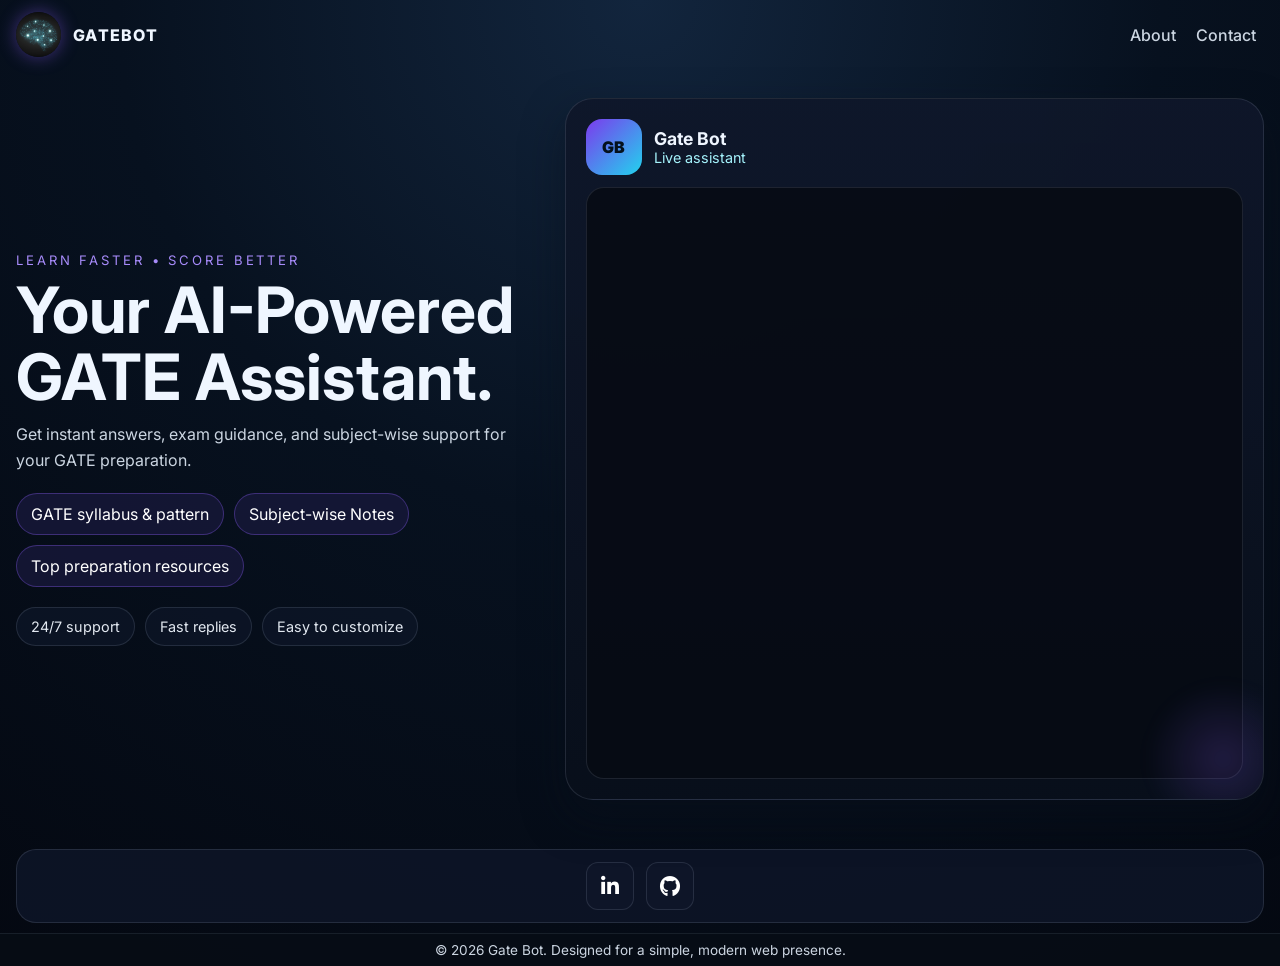
<file: index.html>
<!doctype html>
<html lang="en">
  <head>
    <meta charset="UTF-8" />
    <meta name="viewport" content="width=device-width, initial-scale=1.0" />
    <title>Gate Bot</title>
    <meta
      name="description"
      content="A modern single-page bot landing page with a dark theme, centered bot panel, and simple footer."
    />
    <link rel="preconnect" href="https://fonts.googleapis.com" />
    <link rel="preconnect" href="https://fonts.gstatic.com" crossorigin />
    <link
      href="https://fonts.googleapis.com/css2?family=Inter:wght@400;500;600;700;800&display=swap"
      rel="stylesheet"
    />
    <link
      rel="stylesheet"
      href="https://cdnjs.cloudflare.com/ajax/libs/font-awesome/6.7.2/css/all.min.css"
    />
    <link rel="stylesheet" href="styles.css" />

    <script src="https://cdn.botpress.cloud/webchat/v3.6/inject.js"></script>
    <script
      src="https://files.bpcontent.cloud/2026/06/02/17/20260602171900-2ZG6FRPM.js"
      defer
    ></script>
  </head>
  <body>
    <div class="page-shell">
      <header class="topbar">
        <a class="brand" href="#" aria-label="GateBot logo">
          <img src="assets/logo.png" alt="GateBot Logo" class="brand-logo" />
          <span class="logo-text">GateBot</span>
        </a>
        <nav class="nav-links">
          <a href="about.html">About</a>
          <a href="#contact">Contact</a>
        </nav>
      </header>

      <main class="hero-card">
        <section class="hero-copy">
          <p class="eyebrow">Learn Faster • Score Better</p>
          <h1>Your AI-Powered GATE Assistant.</h1>
          <p class="lead">
            Get instant answers, exam guidance, and subject-wise support for
            your GATE preparation.
          </p>
          <div class="gate-links" aria-label="GATE materials highlights">
            <a
              href="https://gate2026.iitg.ac.in/doc/GATE2026_Syllabus/CS_2026_Syllabus.pdf"
              target="_blank"
              rel="noopener noreferrer"
              >GATE syllabus & pattern</a
            >
            <a
              href="https://github.com/tomx-1101/gate_meterial/tree/main/ShortNotes"
              target="_blank"
              rel="noopener noreferrer"
              >Subject-wise Notes</a
            >
            <a
              href="https://github.com/tomx-1101/gate_meterial"
              target="_blank"
              rel="noopener noreferrer"
              >Top preparation resources</a
            >
          </div>
          <div class="chip-row">
            <span>24/7 support</span>
            <span>Fast replies</span>
            <span>Easy to customize</span>
          </div>
        </section>

        <aside class="bot-panel webchat-panel" aria-label="Bot preview">
          <div class="bot-glow"></div>
          <div class="bot-header compact-header">
            <div class="avatar logo-badge">GB</div>
            <div>
              <h2>Gate Bot</h2>
              <p>Live assistant</p>
            </div>
          </div>
          <div id="bp-embedded-webchat" class="embedded-chat-shell"></div>
        </aside>
      </main>

      <section class="contact-card" id="contact">
        <div class="social-links">
          <a
            href="https://www.linkedin.com/in/sajid-saleem-5742433b2/"
            target="_blank"
            rel="noopener noreferrer"
            aria-label="LinkedIn"
          >
            <i class="fa-brands fa-linkedin-in"></i>
          </a>

          <a
            href="https://github.com/Sajid-1101"
            target="_blank"
            rel="noopener noreferrer"
            aria-label="GitHub"
          >
            <i class="fa-brands fa-github"></i>
          </a>
        </div>
      </section>
    </div>

    <footer class="footer">
      <p>© 2026 Gate Bot. Designed for a simple, modern web presence.</p>
    </footer>
  </body>
</html>
</file>
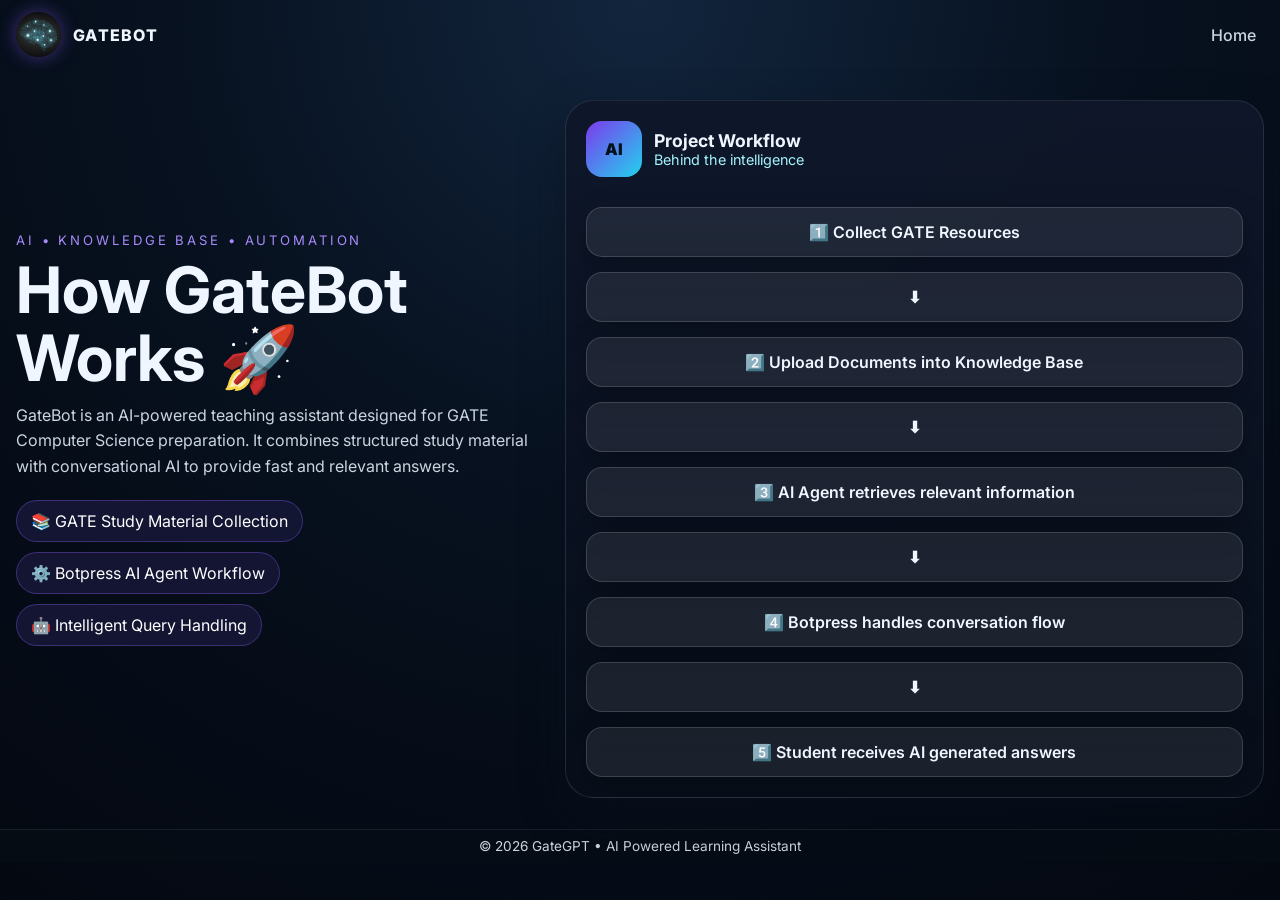
<file: about.html>
<!doctype html>
<html lang="en">
  <head>
    <meta charset="UTF-8" />
    <meta name="viewport" content="width=device-width, initial-scale=1.0" />

    <title>About | GateGPT</title>

    <link rel="preconnect" href="https://fonts.googleapis.com" />
    <link rel="preconnect" href="https://fonts.gstatic.com" crossorigin />

    <link
      href="https://fonts.googleapis.com/css2?family=Inter:wght@400;500;600;700;800&display=swap"
      rel="stylesheet"
    />

    <link rel="stylesheet" href="styles.css" />
  </head>

  <body>
    <div class="page-shell">
      <header class="topbar">
        <a class="brand" href="#" aria-label="GateBot logo">
          <img src="assets/logo.png" alt="GateBot Logo" class="brand-logo" />
          <span class="logo-text">GateBot</span>
        </a>

        <nav class="nav-links">
          <a href="index.html">Home</a>
        </nav>
      </header>

      <main class="hero-card">
        <section class="hero-copy">
          <p class="eyebrow">AI • Knowledge Base • Automation</p>

          <h1>How GateBot Works 🚀</h1>

          <p class="lead">
            GateBot is an AI-powered teaching assistant designed for GATE
            Computer Science preparation. It combines structured study material
            with conversational AI to provide fast and relevant answers.
          </p>

          <div class="gate-links">
            <a>📚 GATE Study Material Collection</a>

            <a>⚙️ Botpress AI Agent Workflow</a>

            <a>🤖 Intelligent Query Handling</a>
          </div>
        </section>

        <section class="bot-panel">
          <div class="bot-header">
            <div class="avatar logo-badge">AI</div>

            <div>
              <h2>Project Workflow</h2>

              <p>Behind the intelligence</p>
            </div>
          </div>

          <div class="workflow">
            <div class="workflow-step">1️⃣ Collect GATE Resources</div>

            <div class="workflow-step">⬇</div>

            <div class="workflow-step">
              2️⃣ Upload Documents into Knowledge Base
            </div>

            <div class="workflow-step">⬇</div>

            <div class="workflow-step">
              3️⃣ AI Agent retrieves relevant information
            </div>

            <div class="workflow-step">⬇</div>

            <div class="workflow-step">
              4️⃣ Botpress handles conversation flow
            </div>

            <div class="workflow-step">⬇</div>

            <div class="workflow-step">
              5️⃣ Student receives AI generated answers
            </div>
          </div>
        </section>
      </main>
    </div>

    <footer class="footer">
      <p>© 2026 GateGPT • AI Powered Learning Assistant</p>
    </footer>
  </body>
</html>
</file>
<file: styles.css>
:root {
  color-scheme: dark;
  --bg: #07111f;
  --panel: #0d1727;
  --border: rgba(148, 163, 184, 0.18);
  --text: #eff6ff;
  --muted: #cbd5e1;
  --accent: #8b5cf6;
  --accent-2: #22d3ee;
}

* {
  margin: 0;
  padding: 0;
  box-sizing: border-box;
}

html,
body {
  min-height: 100%;
  font-family: "Inter", sans-serif;
  color: var(--text);
  background:
    radial-gradient(circle at top,
      #12253d 0%,
      var(--bg) 45%,
      #040811 100%);
}

body {
  display: flex;
  flex-direction: column;
}

/* ---------- Layout ---------- */

.page-shell {
  width: min(1400px, calc(100% - 32px));
  margin: 0 auto;
  flex: 1;
}

/* ---------- Navbar ---------- */

.topbar {
  display: flex;
  justify-content: space-between;
  align-items: center;
  padding: 12px 0;
}

.brand {
  display: flex;
  align-items: center;
  gap: 10px;
  text-decoration: none;
  color: var(--text);
  font-weight: 800;
  letter-spacing: .08em;
  text-transform: uppercase;
}

.logo-mark,
.logo-badge {
  display: grid;
  place-items: center;
  min-width: 42px;
  height: 42px;
  border-radius: 12px;
  background: linear-gradient(135deg,#7c3aed,#22d3ee);
  color: #04111d;
  font-weight: 900;
}

.nav-links a {
  color: var(--muted);
  text-decoration: none;
  font-weight: 500;
  padding: 8px ;
}

.nav-links a:hover {
  color: rgb(121, 198, 246);
}

/* ---------- Hero ---------- */

.hero-card {
  display: grid;
  grid-template-columns: 0.85fr 1.15fr;
  gap: 32px;
  align-items: center;
  min-height: calc(100vh - 140px);
}

.hero-copy h1 {
  font-size: clamp(2.5rem, 5vw, 4rem);
  line-height: 1.05;
  margin: 8px 0 12px;
}

.eyebrow {
  color: #a78bfa;
  letter-spacing: .22em;
  text-transform: uppercase;
  font-size: .82rem;
}

.lead {
  color: var(--muted);
  line-height: 1.6;
  max-width: 520px;
}

/* ---------- Links ---------- */

.gate-links {
  display: flex;
  flex-wrap: wrap;
  gap: 10px;
  margin: 20px 0;
}

.gate-links a {
  text-decoration: none;
  color: white;
  padding: 10px 14px;
  border-radius: 999px;
  border: 1px solid rgba(139,92,246,.35);
  background: rgba(25,25,62,.72);
  transition: .2s;
}

.gate-links a:hover {
  transform: translateY(-2px);
  border-color: rgba(34,211,238,.55);
}

/* ---------- Chips ---------- */

.chip-row {
  display: flex;
  flex-wrap: wrap;
  gap: 10px;
}

.chip-row span {
  padding: 10px 14px;
  border-radius: 999px;
  border: 1px solid var(--border);
  background: rgba(15,23,42,.65);
  color: #e2e8f0;
  font-size: .9rem;
}

/* ---------- Chatbot ---------- */

.bot-panel {
  position: relative;
  overflow: hidden;

  border-radius: 28px;
  border: 1px solid var(--border);

  background: linear-gradient(
    180deg,
    rgba(15,23,42,.95),
    rgba(8,15,27,.98)
  );

  box-shadow: 0 18px 40px rgba(8,15,27,.5);

  padding: 20px;
}

.webchat-panel {
  height: 78vh;
  min-height: 650px;
  max-height: 900px;

  display: flex;
  flex-direction: column;
}

.bot-header {
  display: flex;
  align-items: center;
  gap: 12px;
  margin-bottom: 12px;
}

.avatar {
  width: 56px;
  height: 56px;
  border-radius: 16px;
  display: grid;
  place-items: center;
}

.bot-header h2 {
  font-size: 1.1rem;
}

.bot-header p {
  color: #a5f3fc;
  font-size: .9rem;
}

.embedded-chat-shell {
  flex: 1;
  border-radius: 18px;
  overflow: hidden;
  border: 1px solid rgba(148,163,184,.16);
  background: rgba(7,12,21,.9);
}

.embedded-chat-shell iframe,
.embedded-chat-shell > div {
  width: 100%;
  height: 100%;
  border: 0;
}

/* ---------- Glow ---------- */

.bot-glow {
  position: absolute;
  width: 180px;
  height: 180px;
  right: -50px;
  bottom: -50px;

  background:
    radial-gradient(
      circle,
      rgba(139,92,246,.2),
      transparent 60%
    );

  filter: blur(8px);
  pointer-events: none;
}

/* ---------- Contact ---------- */

.contact-card {
  margin: 20px 0 10px;
  padding: 12px;

  border-radius: 20px;
  border: 1px solid var(--border);

  background: rgba(15,23,42,.78);
}

.social-links {
  display: flex;
  justify-content: center;
  gap: 12px;
}

.social-links a {
  width: 48px;
  height: 48px;

  display: grid;
  place-items: center;

  border-radius: 12px;
  text-decoration: none;
  color: white;

  border: 1px solid var(--border);

  background: rgba(15,23,42,.9);

  font-size: 1.3rem;

  transition: .2s;
}

.social-links a:hover {
  transform: translateY(-2px);
  border-color: rgba(139,92,246,.5);
}

/* ---------- Footer ---------- */

.footer {
  padding: 8px 12px;
  text-align: center;

  border-top: 1px solid rgba(148,163,184,.12);

  background: rgba(7,12,21,.92);

  color: #cbd5e1;
  font-size: .85rem;
}

/* ---------- Tablet ---------- */

@media (max-width: 1024px) {

  .hero-card {
    grid-template-columns: 1fr;
    gap: 24px;
    min-height: auto;
    padding-bottom: 20px;
  }

  .hero-copy {
    text-align: center;
  }

  .lead {
    margin: 0 auto;
  }

  .gate-links,
  .chip-row {
    justify-content: center;
  }

  .webchat-panel {
    height: 70vh;
    min-height: 600px;
  }
}

/* ---------- Mobile ---------- */

@media (max-width: 640px) {

  .page-shell {
    width: calc(100% - 20px);
  }

  .topbar {
    flex-direction: column;
    gap: 10px;
  }

  .hero-copy h1 {
    font-size: 2.2rem;
  }

  .gate-links a {
    width: 100%;
    text-align: center;
  }

  .webchat-panel {
    height: 75vh;
    min-height: 500px;
  }

  .social-links a {
    width: 44px;
    height: 44px;
  }
}
.brand {
  display: flex;
  align-items: center;
  gap: 12px;
}

.brand-logo {
  width: 45px;
  height: 45px;
  border-radius: 50%;
  object-fit: cover;
  box-shadow: 0 0 18px rgba(139, 92, 246, 0.45);
}
.workflow{
  margin-top:30px;
  display:flex;
  flex-direction:column;
  gap:15px;
}


.workflow-step{

background:
rgba(255,255,255,0.08);

border:
1px solid rgba(255,255,255,0.15);

padding:14px 18px;

border-radius:16px;

font-weight:600;

text-align:center;

box-shadow:
0 10px 30px rgba(0,0,0,.25);

}
</file>
